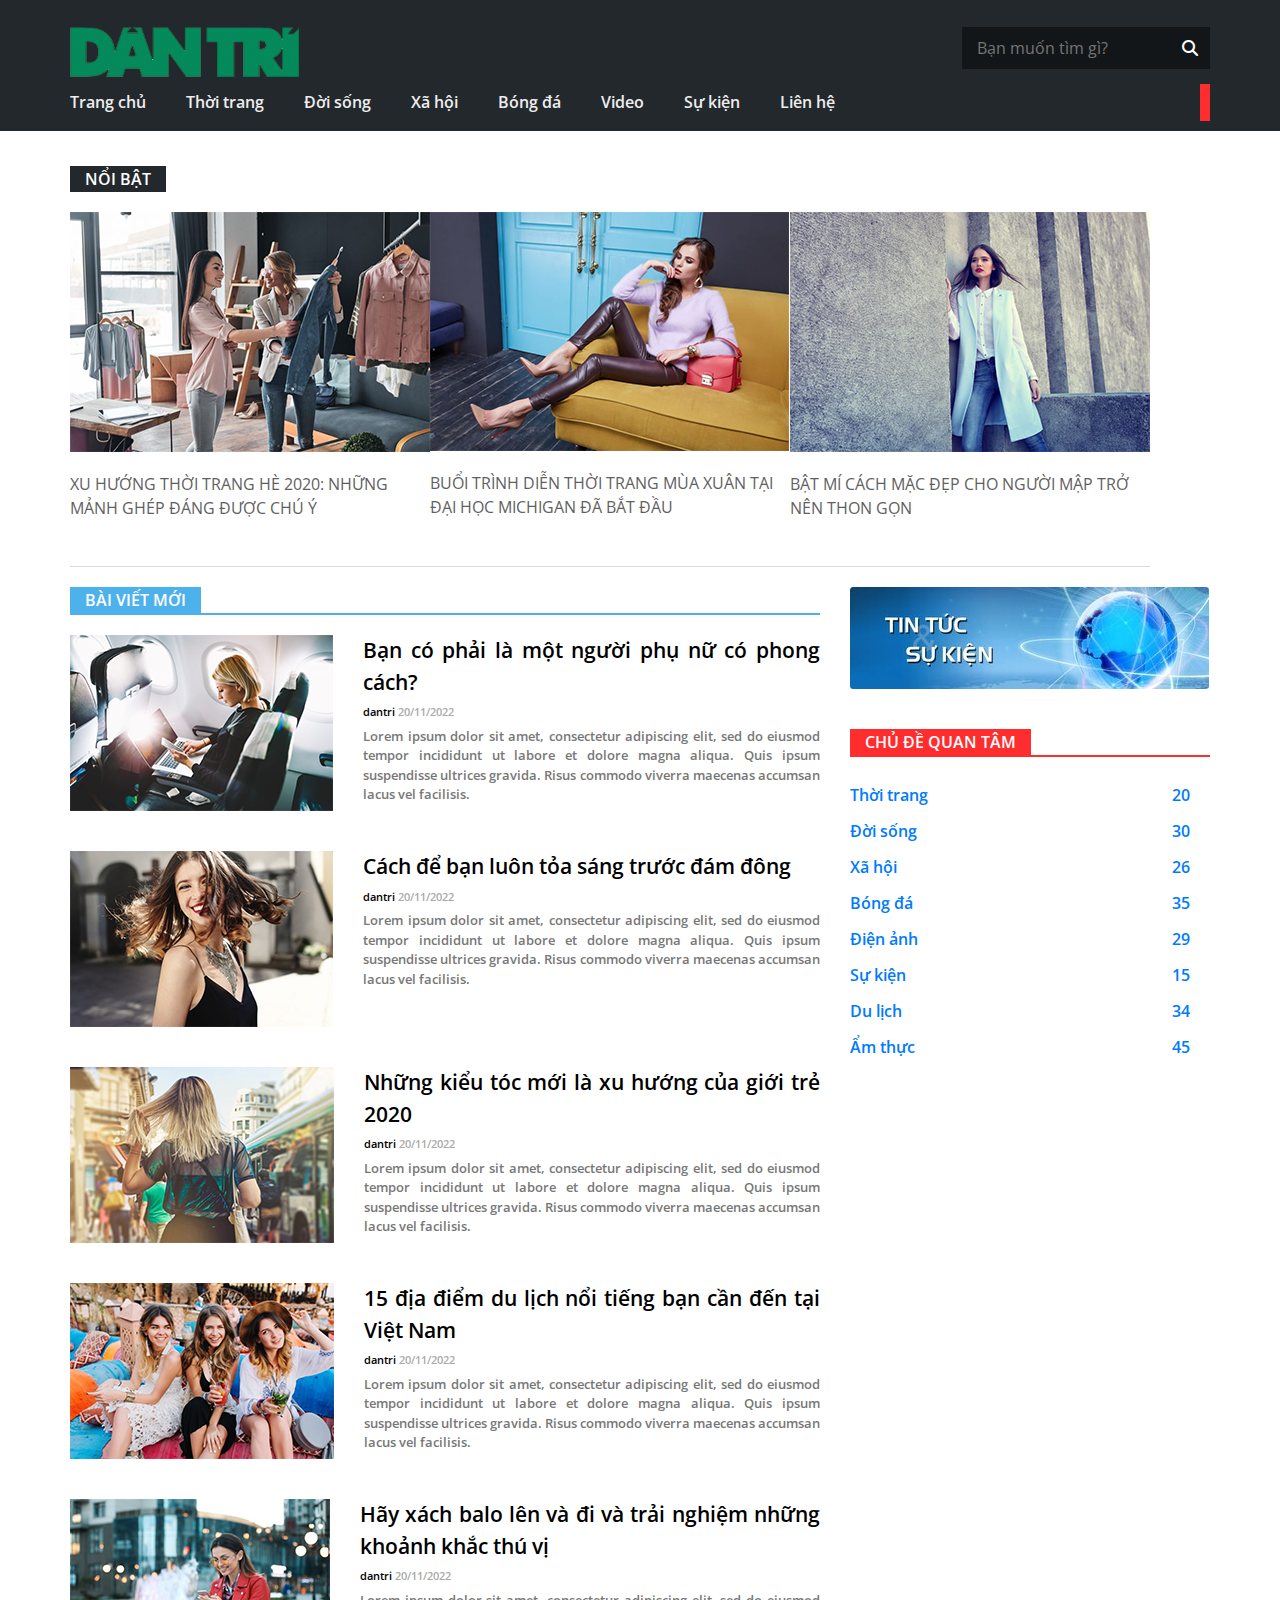
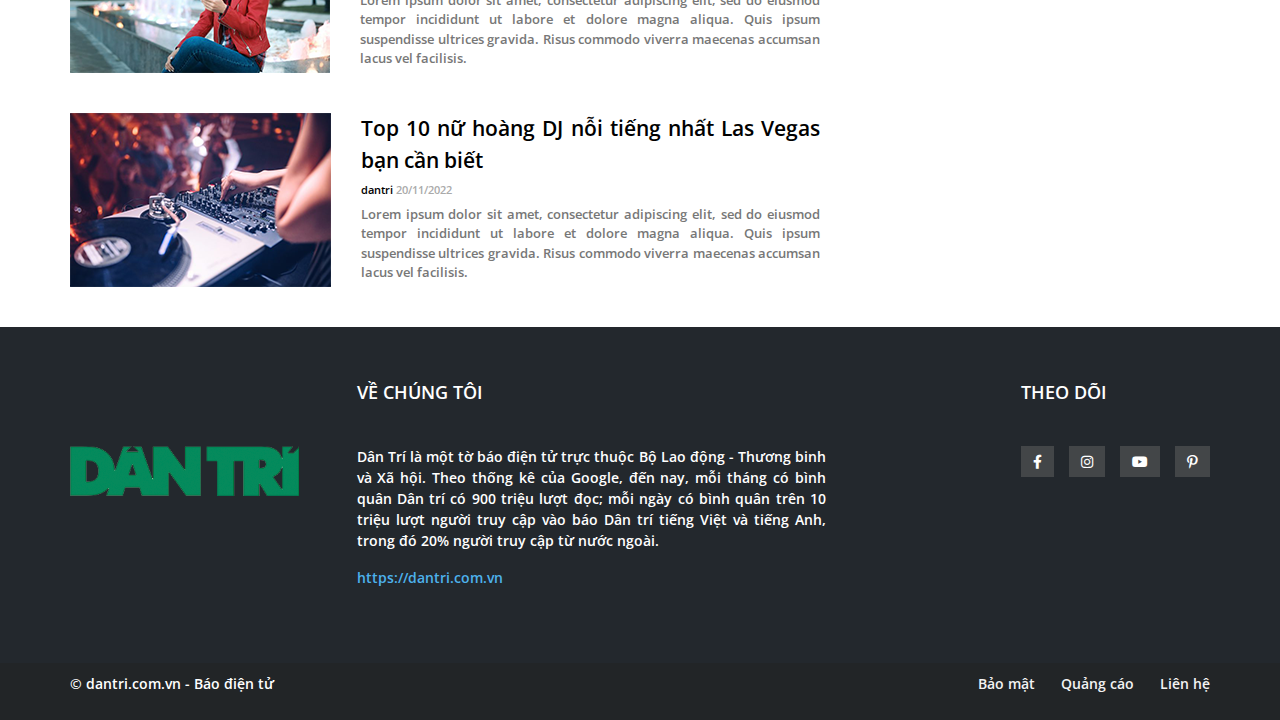
<file: index.html>
<!DOCTYPE html>
<html lang="en">

<head>
    <meta charset="UTF-8" />
    <meta http-equiv="X-UA-Compatible" content="IE=edge" />
    <meta name="viewport" content="width=device-width, initial-scale=1.0" />
    <link rel="stylesheet" href="assets/css/font-awesome-4.7.0/css/font-awesome.css" />
    <link rel="stylesheet" href="assets/css/reset.css" />
    <link rel="stylesheet" href="assets/css/global.css" />
    <link rel="stylesheet" href="assets/css/style.css" />
    <link rel="stylesheet" href="assets/plugin/fontawesome/css/all.css" />
    <link rel="preconnect" href="https://fonts.googleapis.com" />
    <link rel="preconnect" href="https://fonts.gstatic.com" crossorigin />
    <link href="https://fonts.googleapis.com/css2?family=Open+Sans:wght@400;600;700&display=swap" rel="stylesheet" />
    <style>
        @import url("https://fonts.googleapis.com/css2?family=Open+Sans:wght@400;600;700&display=swap");
    </style>
    <script src="https://cdnjs.cloudflare.com/ajax/libs/jquery/3.6.3/jquery.min.js" integrity="sha512-STof4xm1wgkfm7heWqFJVn58Hm3EtS31XFaagaa8VMReCXAkQnJZ+jEy8PCC/iT18dFy95WcExNHFTqLyp72eQ==" crossorigin="anonymous" referrerpolicy="no-referrer"></script>
    <script src="./js/app.js"></script>
    <title>Dân Trí - news</title>
</head>

<body>
    <div id="wrapper">
        <div id="header">
            <div class="container justify-content-between">
                <a href="https://dantri.com.vn/" target="_blank"><img class="logo" src="assets/images/logo.png" alt="logo" /></a>
                <!-- end logo -->

                <form action="" id="search">
                    <input type="text" name="search" placeholder="Bạn muốn tìm gì?" />
                    <button><i class="fa-solid fa-magnifying-glass"></i></button>
                </form>
            </div>
            <div class="container">
                <nav>
                    <ul id="main-menu" class="d-flex">
                        <li><a href="">Trang chủ</a></li>
                        <li class="active"><a href="">Thời trang</a></li>
                        <li><a href="">Đời sống</a></li>
                        <li><a href="">Xã hội</a></li>
                        <li><a href="">Bóng đá</a></li>
                        <li><a href="">Video</a></li>
                        <li><a href="">Sự kiện</a></li>
                        <li><a href="">Liên hệ</a></li>
                    </ul>
                    <i class="fa fa-bars" aria-hidden="true"></i>
                    <ul id="sub-menu">
                        <li><a href="">Trang chủ</a></li>
                        <li class="active"><a href="">Thời trang</a></li>
                        <li><a href="">Đời sống</a></li>
                        <li><a href="">Xã hội</a></li>
                        <li><a href="">Bóng đá</a></li>
                        <li><a href="">Video</a></li>
                        <li><a href="">Sự kiện</a></li>
                        <li><a href="">Liên hệ</a></li>
                        <form action="" id="sub-search">
                            <input type="text" name="search" placeholder="Bạn muốn tìm gì?" />
                            <button class="sub-glass">
                  <i class="fa-solid fa-magnifying-glass"></i>
                </button>
                        </form>
                    </ul>
                </nav>
            </div>
        </div>
        <!-- end header -->

        <div id="wp-featured-post" class="container">
            <div class="box featured-post">
                <div class="box-head">
                    <h3>nổi bật</h3>
                </div>
                <div class="box-body">
                    <ul class="list-featured-post justify-content-between">
                        <li>
                            <a href="" class="post-thumb"><img class="img-responsive" src="assets/images/post-1.png" alt="" /></a><a href="" class="post-title">Xu hướng thời trang hè 2020: Những mảnh ghép đáng được chú
                  ý</a
                >
              </li>
              <li>
                <a href="" class="post-thumb"
                  ><img
                    class="img-responsive"
                    src="assets/images/post-2.png"
                    alt="" /></a
                ><a href="" class="post-title"
                  >Buổi trình diễn thời trang mùa xuân tại Đại học Michigan đã
                  bắt đầu</a
                >
              </li>
              <li>
                <a href="" class="post-thumb"
                  ><img
                    class="img-responsive"
                    src="assets/images/post-3.png"
                    alt="" /></a
                ><a href="" class="post-title"
                  >Bật mí cách mặc đẹp cho người mập trở nên thon gọn
                </a>
                        </li>
                    </ul>
                </div>
            </div>
        </div>
        <!-- end featured-post -->

        <div id="wp-content" class="container">
            <div id="content">
                <div class="box new-post">
                    <div class="box-head">
                        <h3>Bài viết mới</h3>
                    </div>
                    <div class="box-body">
                        <ul class="list-post">
                            <li>
                                <a href="" class="post-thumb"><img class="img-responsive" src="assets/images/post-4.png" alt="" /></a>
                                <div class="more-info">
                                    <a href="" class="post-title">Bạn có phải là một người phụ nữ có phong cách?</a
                    >
                    <div class="post-published">
                      <a href="" class="post-author">dantri</a>
                                    <span class="post-date">20/11/2022</span>
                                </div>
                                <p class="post-excerpt">
                                    Lorem ipsum dolor sit amet, consectetur adipiscing elit, sed do eiusmod tempor incididunt ut labore et dolore magna aliqua. Quis ipsum suspendisse ultrices gravida. Risus commodo viverra maecenas accumsan lacus vel facilisis.
                                </p>
                    </div>
                    </li>
                    <li>
                        <a href="" class="post-thumb"><img class="img-responsive" src="assets/images/post-5.png" alt="" /></a>
                        <div class="more-info">
                            <a href="" class="post-title">Cách để bạn luôn tỏa sáng trước đám đông</a
                    >
                    <div class="post-published">
                      <a href="" class="post-author">dantri</a>
                            <span class="post-date">20/11/2022</span>
                        </div>
                        <p class="post-excerpt">
                            Lorem ipsum dolor sit amet, consectetur adipiscing elit, sed do eiusmod tempor incididunt ut labore et dolore magna aliqua. Quis ipsum suspendisse ultrices gravida. Risus commodo viverra maecenas accumsan lacus vel facilisis.
                        </p>
                </div>
                </li>
                <li>
                    <a href="" class="post-thumb"><img class="img-responsive" src="assets/images/post-6.png" alt="" /></a>
                    <div class="more-info">
                        <a href="" class="post-title">Những kiểu tóc mới là xu hướng của giới trẻ 2020</a
                    >
                    <div class="post-published">
                      <a href="" class="post-author">dantri</a>
                        <span class="post-date">20/11/2022</span>
                    </div>
                    <p class="post-excerpt">
                        Lorem ipsum dolor sit amet, consectetur adipiscing elit, sed do eiusmod tempor incididunt ut labore et dolore magna aliqua. Quis ipsum suspendisse ultrices gravida. Risus commodo viverra maecenas accumsan lacus vel facilisis.
                    </p>
            </div>
            </li>
            <li>
                <a href="" class="post-thumb"><img class="img-responsive" src="assets/images/post-7.png" alt="" /></a>
                <div class="more-info">
                    <a href="" class="post-title">15 địa điểm du lịch nổi tiếng bạn cần đến tại Việt Nam</a
                    >
                    <div class="post-published">
                      <a href="" class="post-author">dantri</a>
                    <span class="post-date">20/11/2022</span>
                </div>
                <p class="post-excerpt">
                    Lorem ipsum dolor sit amet, consectetur adipiscing elit, sed do eiusmod tempor incididunt ut labore et dolore magna aliqua. Quis ipsum suspendisse ultrices gravida. Risus commodo viverra maecenas accumsan lacus vel facilisis.
                </p>
        </div>
        </li>
        <li>
            <a href="" class="post-thumb"><img class="img-responsive" src="assets/images/post-8.png" alt="" /></a>
            <div class="more-info">
                <a href="" class="post-title">Hãy xách balo lên và đi và trải nghiệm những khoảnh khắc
                      thú vị</a
                    >
                    <div class="post-published">
                      <a href="" class="post-author">dantri</a>
                <span class="post-date">20/11/2022</span>
            </div>
            <p class="post-excerpt">
                Lorem ipsum dolor sit amet, consectetur adipiscing elit, sed do eiusmod tempor incididunt ut labore et dolore magna aliqua. Quis ipsum suspendisse ultrices gravida. Risus commodo viverra maecenas accumsan lacus vel facilisis.
            </p>
    </div>
    </li>
    <li>
        <a href="" class="post-thumb"><img class="img-responsive" src="assets/images/post-9.png" alt="" /></a>
        <div class="more-info">
            <a href="" class="post-title">Top 10 nữ hoàng DJ nỗi tiếng nhất Las Vegas bạn cần
                      biết</a
                    >
                    <div class="post-published">
                      <a href="" class="post-author">dantri</a>
            <span class="post-date">20/11/2022</span>
        </div>
        <p class="post-excerpt">
            Lorem ipsum dolor sit amet, consectetur adipiscing elit, sed do eiusmod tempor incididunt ut labore et dolore magna aliqua. Quis ipsum suspendisse ultrices gravida. Risus commodo viverra maecenas accumsan lacus vel facilisis.
        </p>
        </div>
    </li>
    </ul>
    </div>
    </div>
    </div>
    <div id="sidebar">
        <a href="" class="ads"><img class="img-responsive sidebar-info" src="assets/images/sidebar-info.jpg" alt="" /></a>
        <div class="box top-topic">
            <div class="box-head">
                <h3>Chủ đề quan tâm</h3>
            </div>
            <div class="box-body">
                <ul class="list-topic">
                    <li>
                        <a href="">Thời trang<span class="num-post">20</span></a>
                    </li>
                    <li>
                        <a href="">Đời sống<span class="num-post">30</span></a>
                    </li>
                    <li>
                        <a href="">Xã hội<span class="num-post">26</span></a>
                    </li>
                    <li>
                        <a href="">Bóng đá<span class="num-post">35</span></a>
                    </li>
                    <li>
                        <a href="">Điện ảnh<span class="num-post">29</span></a>
                    </li>
                    <li>
                        <a href="">Sự kiện<span class="num-post">15</span></a>
                    </li>
                    <li>
                        <a href="">Du lịch<span class="num-post">34</span></a>
                    </li>
                    <li>
                        <a href="">Ẩm thực<span class="num-post">45</span></a>
                    </li>
                </ul>
            </div>
        </div>
    </div>
    </div>
    <!-- end wp-content -->

    <div id="footer">
        <div class="container">
            <div class="box logo-footer">
                <div class="box-head">
                    <h3>logo unitop</h3>
                </div>
                <div class="box-body">
                    <a href="">
                        <img class="logo" src="assets/images/logo.png" alt="" />
                    </a>
                </div>
            </div>
            <div class="box about-us">
                <div class="box-head">
                    <h3>về chúng tôi</h3>
                </div>
                <div class="box-body">
                    <p class="text-justify">
                        Dân Trí là một tờ báo điện tử trực thuộc Bộ Lao động - Thương binh và Xã hội. Theo thống kê của Google, đến nay, mỗi tháng có bình quân Dân trí có 900 triệu lượt đọc; mỗi ngày có bình quân trên 10 triệu lượt người truy cập vào báo Dân trí tiếng Việt và
                        tiếng Anh, trong đó 20% người truy cập từ nước ngoài.
                    </p>
                    <a href="https://dantri.com.vn/">https://dantri.com.vn</a>
                </div>
            </div>
            <div class="box follow-us">
                <div class="box-head">
                    <h3>Theo dõi</h3>
                </div>
                <div class="box-body">
                    <ul class="list-social d-flex">
                        <li>
                            <a href=""><i class="fa-brands fa-facebook-f"></i></a>
                        </li>
                        <li>
                            <a href=""><i class="fa-brands fa-instagram"></i></a>
                        </li>
                        <li>
                            <a href=""><i class="fa-brands fa-youtube"></i></a>
                        </li>
                        <li>
                            <a href=""><i class="fa-brands fa-pinterest-p"></i></a>
                        </li>
                    </ul>
                </div>
            </div>
        </div>
    </div>
    <!-- end footer -->

    <div id="wp-copyright">
        <div class="container justify-content-between">
            <p class="copyrite">© dantri.com.vn - Báo điện tử</p>
            <ul id="footer-menu" class="d-flex">
                <li><a href="">Bảo mật</a></li>
                <li><a href="">Quảng cáo</a></li>
                <li><a href="">Liên hệ</a></li>
            </ul>
        </div>
    </div>
    <!-- end copyright -->
    </div>
</body>

</html>
</file>
<file: assets/css/global.css>
.justify-content-between {
  justify-content: space-between;
}
.d-flex {
  display: flex;
}
.text-justify {
  text-align: justify;
}
</file>
<file: assets/css/style.css>
/* css từ ngoài vào trong */


/* từ sau ra trước, từ trên xuống dưới và từ trái sang phải */

body {
    font-size: 16px;
    font-weight: 600;
    line-height: 1.5;
    font-family: "Open Sans", sans-serif;
}

.container {
    max-width: 1170px;
    padding-left: 15px;
    padding-right: 15px;
    margin: 0 auto;
    display: flex;
}

ul {
    list-style: none;
    padding: 0;
}


/* style tổng thể */


/* ===============HEADER=============== */

#header {
    background: #23282d;
    padding-top: 27px;
    padding-bottom: 10px;
    margin-bottom: 35px;
    position: relative;
}

.logo {
    max-height: 50px;
    width: auto;
}

form#search {
    position: relative;
    display: none;
}

form#search input {
    background: #131619;
    width: 248px;
    outline: none;
    border: none;
    padding: 9px 42px 9px 15px;
    color: #909090;
}

form#search button {
    position: absolute;
    top: 0px;
    right: 0px;
    background: none;
    border: none;
    color: white;
    padding: 9px 12px;
}

ul#main-menu li a {
    padding: 6px 20px;
    color: #eeeeee;
    display: none;
}

ul#main-menu li:first-child a {
    padding-left: 0;
}

nav {
    height: 37px;
    margin-top: 7px;
    width: 100%;
}

ul#main-menu li:hover a {
    color: #4db2ec;
    text-decoration: none;
}

#sub-menu {
    background: #292828;
    padding: 15px;
    position: absolute;
    top: 120px;
    right: 0px;
    padding-top: 20px;
    width: 360px;
    display: none;
}

#sub-menu li a {
    text-decoration: none;
    color: #909090;
    transition: all 0.25s ease-in-out;
}

#sub-menu li {
    padding-bottom: 10px;
}

#sub-menu li:hover a {
    color: white;
}

i.fa-bars {
    position: absolute;
    bottom: 0px;
    right: 10px;
    color: white;
    font-size: xx-large;
    cursor: pointer;
    padding: 10px;
}

#sub-search {
    position: relative;
    margin-top: 15px;
}

#sub-search .sub-glass {
    position: absolute;
    right: 0px;
    background: none;
    border: none;
    color: white;
    padding: 9px 12px;
}

#sub-search input {
    width: 100%;
    background: #222527;
    padding: 10px 0px 10px 10px;
    border: none;
    border-radius: 5%;
    outline: none;
    color: white;
}


/* ====================END HEADER====================== */


/* =======================FEATURED POST======================== */

#wp-featured-post {
    margin-bottom: 20px;
}

.box .box-head h3 {
    display: inline-block;
    color: white;
    background: #23282d;
    font-weight: 600;
    text-transform: uppercase;
    padding: 1px 15px;
    font-size: 16px;
    margin-bottom: 0;
}

.box .box-body {
    padding-top: 20px;
}

.box.featured-post .box-body {
    padding-bottom: 30px;
    border-bottom: 1px solid #dadada;
}

ul.list-featured-post li {
    flex: 360px 0 1;
    /* basis grow shrink */
}

ul.list-featured-post li .post-thumb {
    display: block;
    overflow: hidden;
}

ul.list-featured-post li .post-thumb img {
    transition: all 0.25s;
}

ul.list-featured-post li .post-thumb:hover img {
    transform: scale(1.025);
}

ul.list-featured-post li a.post-title {
    color: #5f5f5f;
    text-decoration: none;
    text-transform: uppercase;
    font-weight: 400;
    display: block;
    margin: 10px 0px;
    font-size: 14px;
}


/* ============================WRAPPER CONTENT=================================== */


/* ===================================CONTENT===================================== */

#content {
    flex-basis: 765px;
    padding-right: 15px;
}

#sidebar {
    flex-basis: 375px;
    padding-left: 15px;
}

.box.new-post .box-head {
    border-bottom: 2px solid #4db2ec;
}

.box.new-post .box-head h3 {
    background: #4db2ec;
}

ul.list-post li {
    margin-bottom: 40px;
}

ul.list-post li .post-thumb {
    display: block;
    padding-right: 15px;
    flex: 280px;
}

ul.list-post li .more-info {
    text-align: justify;
    padding-top: 10px;
}

ul.list-post li .more-info .post-title {
    display: block;
    color: black;
    font-size: 21px;
    font-weight: 600;
    text-decoration: none;
}

ul.list-post li .more-info .post-title:hover {
    color: #4db2ec;
}

ul.list-post li .more-info .post-published {
    font-size: 11px;
    font-weight: 600;
    padding: 6px 0;
}

ul.list-post li .more-info .post-published .post-author {
    color: black;
    text-decoration: none;
}

ul.list-post li .more-info .post-published .post-author:hover {
    color: #4db2ec;
}

ul.list-post li .more-info .post-published .post-date {
    color: #aaa;
}

ul.list-post li .more-info .post-excerpt {
    font-size: 13px;
    color: #777777;
    margin-bottom: 0;
}


/* ===================================SIDEBAR===================================== */

div#sidebar {
    display: none;
}

div#sidebar .ads {
    display: block;
    margin-bottom: 40px;
}

div#sidebar .box .box-head h3 {
    background: #ff2d2d;
}

div#sidebar .box .box-head {
    border-bottom: 2px solid #ff2d2d;
}

div#sidebar .box .box-body ul.list-topic li span.num-post {
    position: absolute;
    right: 20px;
}

div#sidebar .box .box-body ul.list-topic li a {
    text-decoration: none;
    font-size: 16px;
    display: block;
    padding: 6px 0;
    position: relative;
}

div#sidebar .box .box-body ul.list-topic li a:hover {
    color: #ff2d2d;
}


/* ====================================FOOTER===================================== */

#footer {
    padding-top: 52px;
    padding-bottom: 75px;
    background: #23282d;
    color: white;
}

div#footer .box .box-head h3 {
    padding: 0;
    background: none;
    font-size: 18px;
}

#footer .box.logo-footer {
    flex: 280px;
    padding-right: 15px;
}

#footer .box.logo-footer .box-head {
    visibility: hidden;
}

#footer .box.about-us {
    flex: 680px;
    padding-right: 180px;
    padding-left: 15px;
    display: none;
}

#footer .box.follow-us {
    flex: 180px;
    padding-left: 15px;
    display: none;
}

#footer .box.about-us .box-body a {
    color: #4db2ec;
    text-decoration: none;
}

#footer .box .box-body {
    padding-top: 40px;
    font-size: 14px;
}

ul.list-social li:first-child {
    margin-left: 0;
}

ul.list-social li {
    margin-left: 15px;
}

ul.list-social li a {
    background: #434648;
    padding: 5px 12px;
    color: white;
    display: block;
}

ul.list-social li:hover a {
    color: #4db2ec;
}


/* =====================COPY RIGHT====================== */

#wp-copyright {
    background: #222527;
    color: #fff;
    padding-top: 10px;
    padding-bottom: 10px;
}

#wp-copyright .container p {
    margin-bottom: 0;
    font-size: 14px;
}

ul#footer-menu li a {
    font-size: 14px;
    color: #f3f3f3;
    padding: 0 13px;
    display: block;
    text-decoration: none;
}

ul#footer-menu li a:hover {
    color: #4db2ec;
}

ul#footer-menu li:last-child a {
    padding-right: 0;
}


/* /////////////////////////////// */


/* ///////////////////////////////// */


/* // Small devices (landscape phones, 576px and up) */

@media (min-width: 576px) {
    form#search {
        display: block;
    }
    #sub-search {
        display: none;
    }
}


/* // Medium devices (tablets, 768px and up) */

@media (min-width: 768px) {
    #footer .box.follow-us {
        display: block;
    }
}


/* // Large devices (desktops, 992px and up) */

@media (min-width: 992px) {
    ul#main-menu li a {
        display: block;
    }
    i.fa-bars {
        display: none;
    }
    #sub-menu {
        display: none;
    }
    #sub-search {
        display: none;
    }
    .list-featured-post {
        display: flex;
    }
    nav {
        border-right: 10px solid #ff2d2d;
    }
    ul.list-featured-post li a.post-title {
        font-size: 16px;
        margin: 20px 0px 0px 0px;
    }
    #wp-content {
        display: flex;
    }
    div#sidebar {
        display: block;
    }
    ul.list-post li {
        display: flex;
        margin-bottom: 40px;
    }
    ul.list-post li .more-info {
        padding-left: 15px;
        padding-top: 0px;
    }
    #footer .box.about-us {
        display: block;
    }
}


/* // X-Large devices (large desktops, 1200px and up) */

@media (min-width: 1200px) {}
</file>
